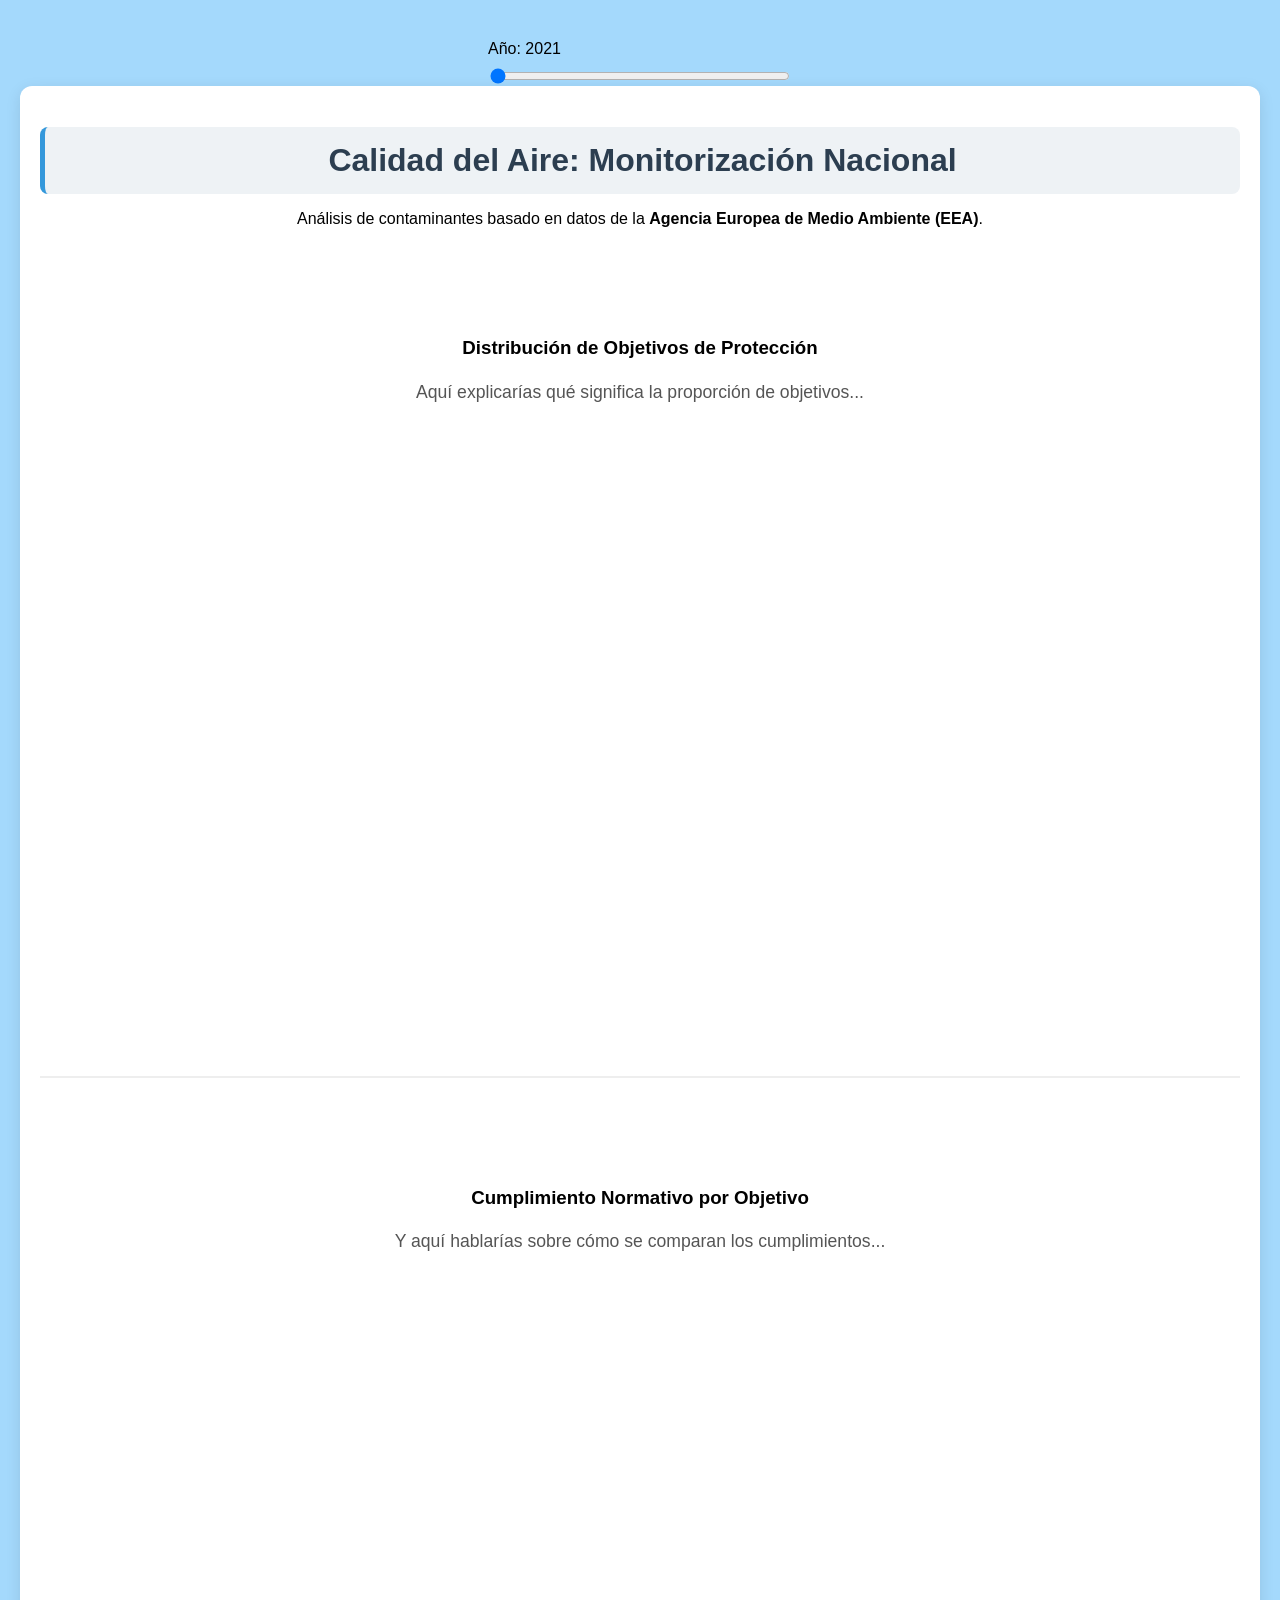
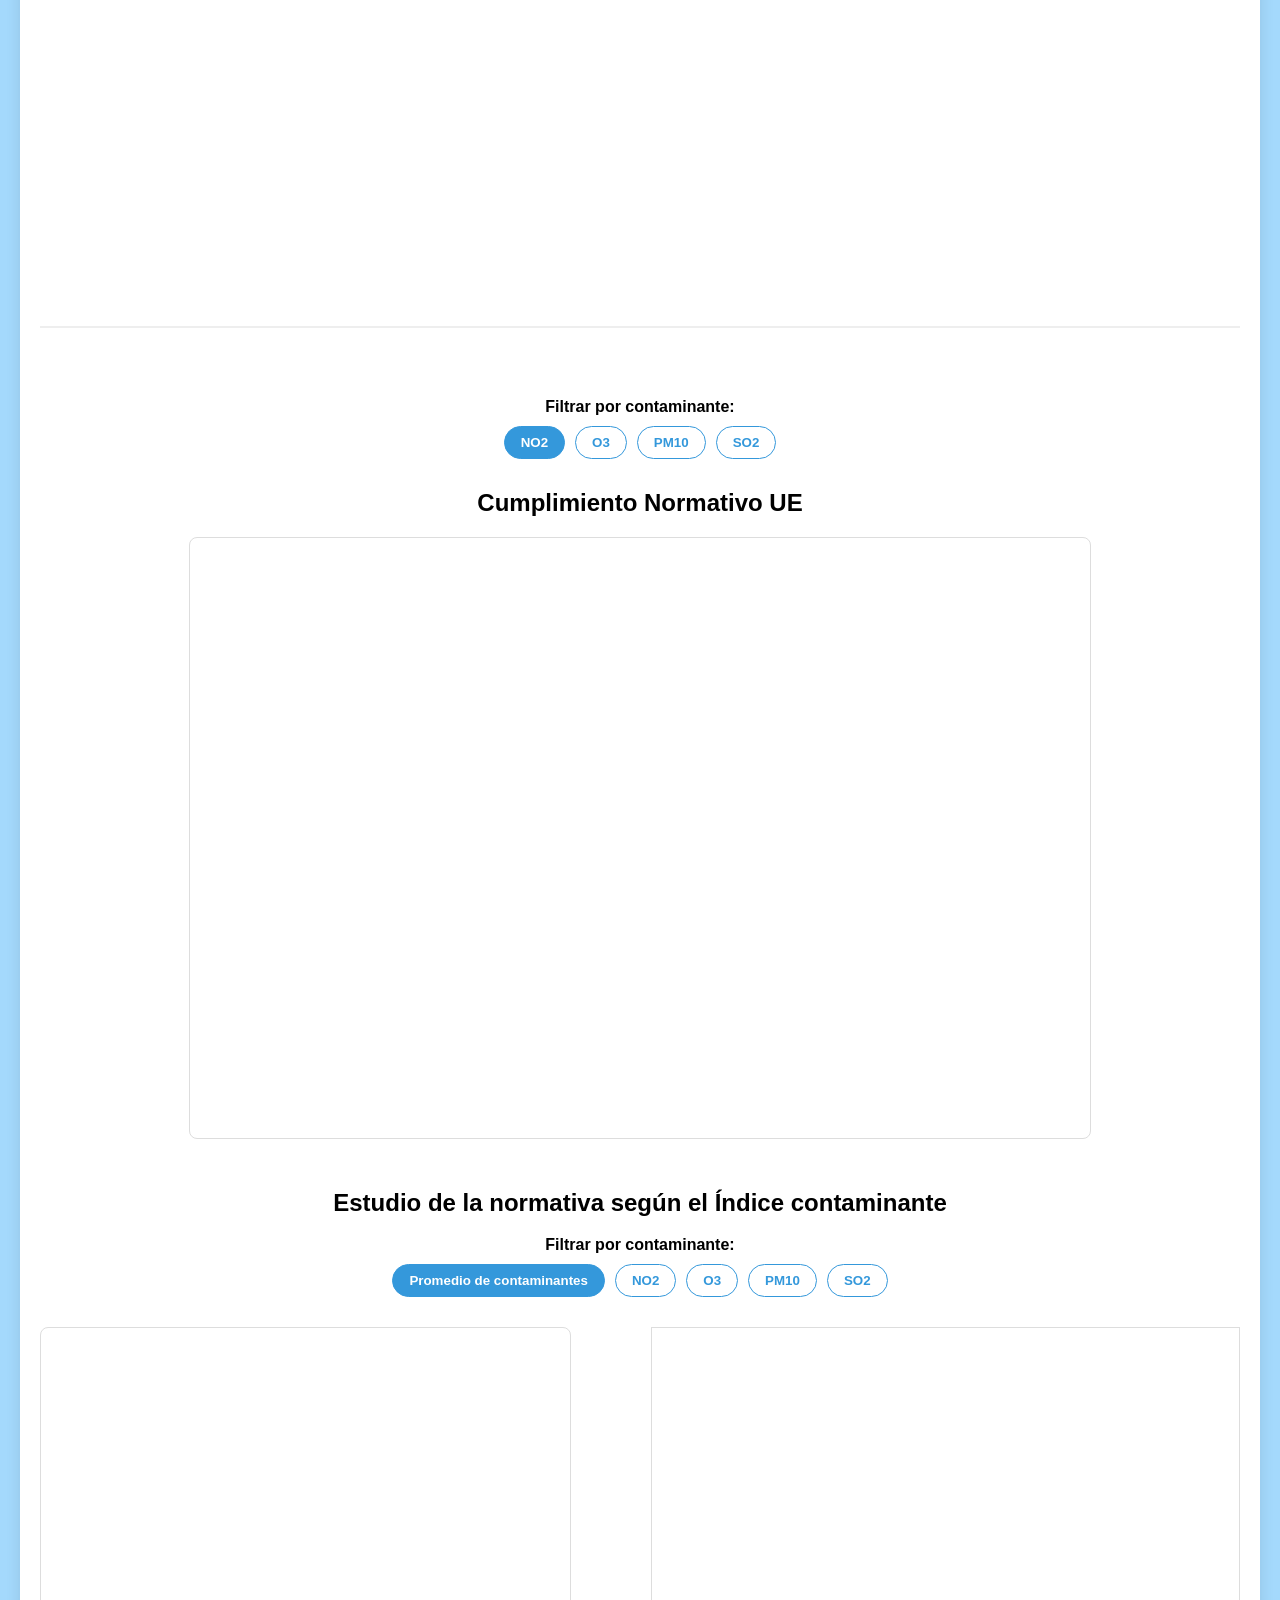
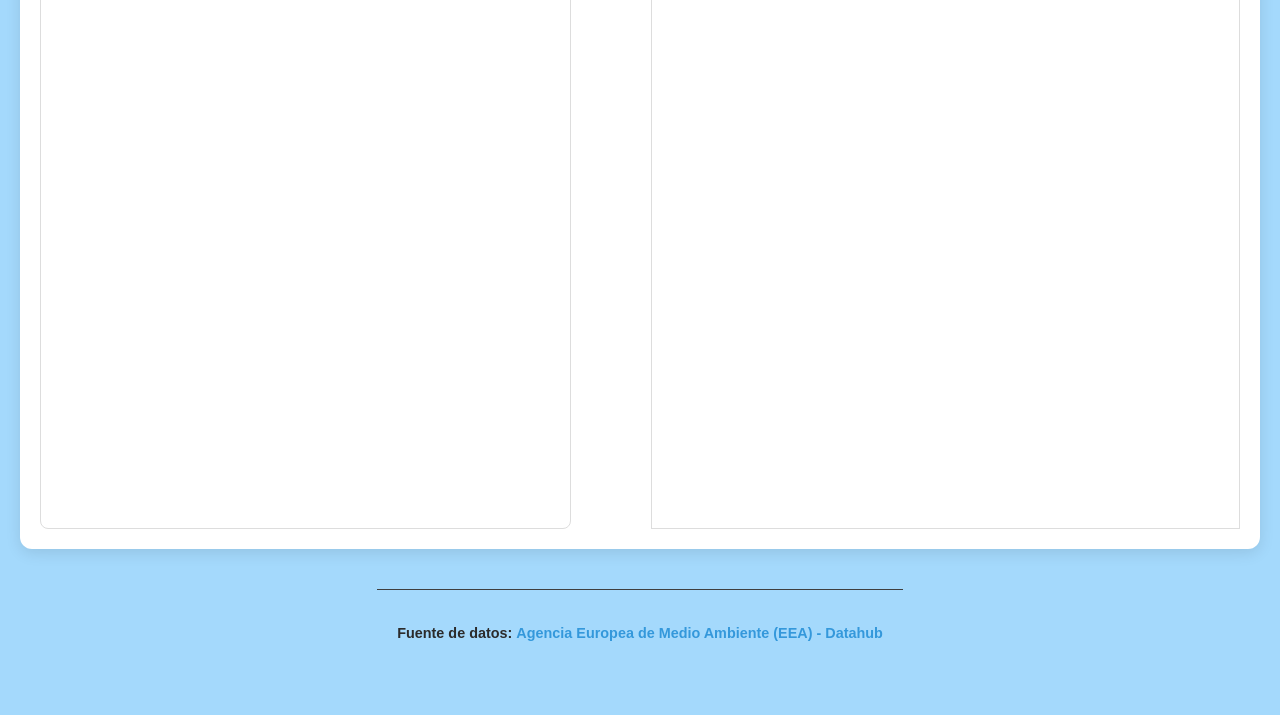
<file: D3 - copia/index.html>
<!DOCTYPE html>

<html>
    <head>
        <meta charset="utf-8">
        <title>Mapa D3</title>
        <link rel="stylesheet" href="estilos.css">
        <script src="https://d3js.org/d3.v7.min.js"></script>
    </head>
<body>

    <div class="controles">
        <label for="slider-anio">Año: <span id="label-anio">2021</span></label>
        <input type="range" id="slider-anio" min="2021" max="2025" value="2020" step="1">
    </div>  
    <div class="container">
        <h1>Calidad del Aire: Monitorización Nacional</h1>
        <p>Análisis de contaminantes basado en datos de la <b>Agencia Europea de Medio Ambiente (EEA)</b>.</p>
    
    <section class="contenedor-grafica">
        <h3>Distribución de Objetivos de Protección</h3>
        <p>Aquí explicarías qué significa la proporción de objetivos...</p>
        <div id="bar-wrapper">
        <svg id="donut-chart" width="800" height="600"></svg>
        </div>
    </section>

    <section class="contenedor-grafica">
        <h3>Cumplimiento Normativo por Objetivo</h3>
        <p>Y aquí hablarías sobre cómo se comparan los cumplimientos...</p>
        <div id="bar-wrapper">
        <svg id="bar-chart" width="800" height="600"></svg>
        </div>
    </section>


    <section>   

        <div class="control-panel">
            <b>Filtrar por contaminante:</b>
            <div id="botones-contaminante" class="button-group">
                <button class="btnE active" data-valor="NO2">NO2</button>
                <button class="btnE" data-valor="O3">O3</button>
                <button class="btnE" data-valor="PM10">PM10</button>
                <button class="btnE" data-valor="SO2">SO2</button>
            </div>
        </div>
        
        <h2>Cumplimiento Normativo UE</h2>
        <div id="mapa-excedencia"></div>

    </section>

    <section>

    
    <div class="control-panel">
        <h2>Estudio de la normativa según el Índice contaminante</h2>
        <b>Filtrar por contaminante:</b>
        <div id="botones-contaminante" class="button-group">
            <button class="btnC active" data-valor="Promedio">Promedio de contaminantes</button>
            <button class="btnC" data-valor="NO2">NO2</button>
            <button class="btnC" data-valor="O3">O3</button>
            <button class="btnC" data-valor="PM10">PM10</button>
            <button class="btnC" data-valor="SO2">SO2</button>
        </div>
    </div>
    


        <div id="tooltip" class="tooltip"></div>
    
        <div class="dashboard">
            <div id="mapa"></div>
            <div id="grafico-barras"></div>
        </div>

    </div>
    </section>
            
    <script src="https://d3js.org/d3.v7.min.js"></script>
    <script src="script_excedencia.js"></script>
    <script src="script.js"></script>
    <script src="graficas_objetivos.js"></script>
    <script src="script_todos_anios.js"></script>

    <footer class="footer">
            <p>
                <b>Fuente de datos:</b> 
                <a href="https://www.eea.europa.eu/en/datahub/datahubitem-view/3b390c9c-f321-490a-b25a-ae93b2ed80c1" target="_blank">
                    Agencia Europea de Medio Ambiente (EEA) - Datahub
                </a>
            </p>
        </footer>
    </div> </body>
</body>




</html>
</file>
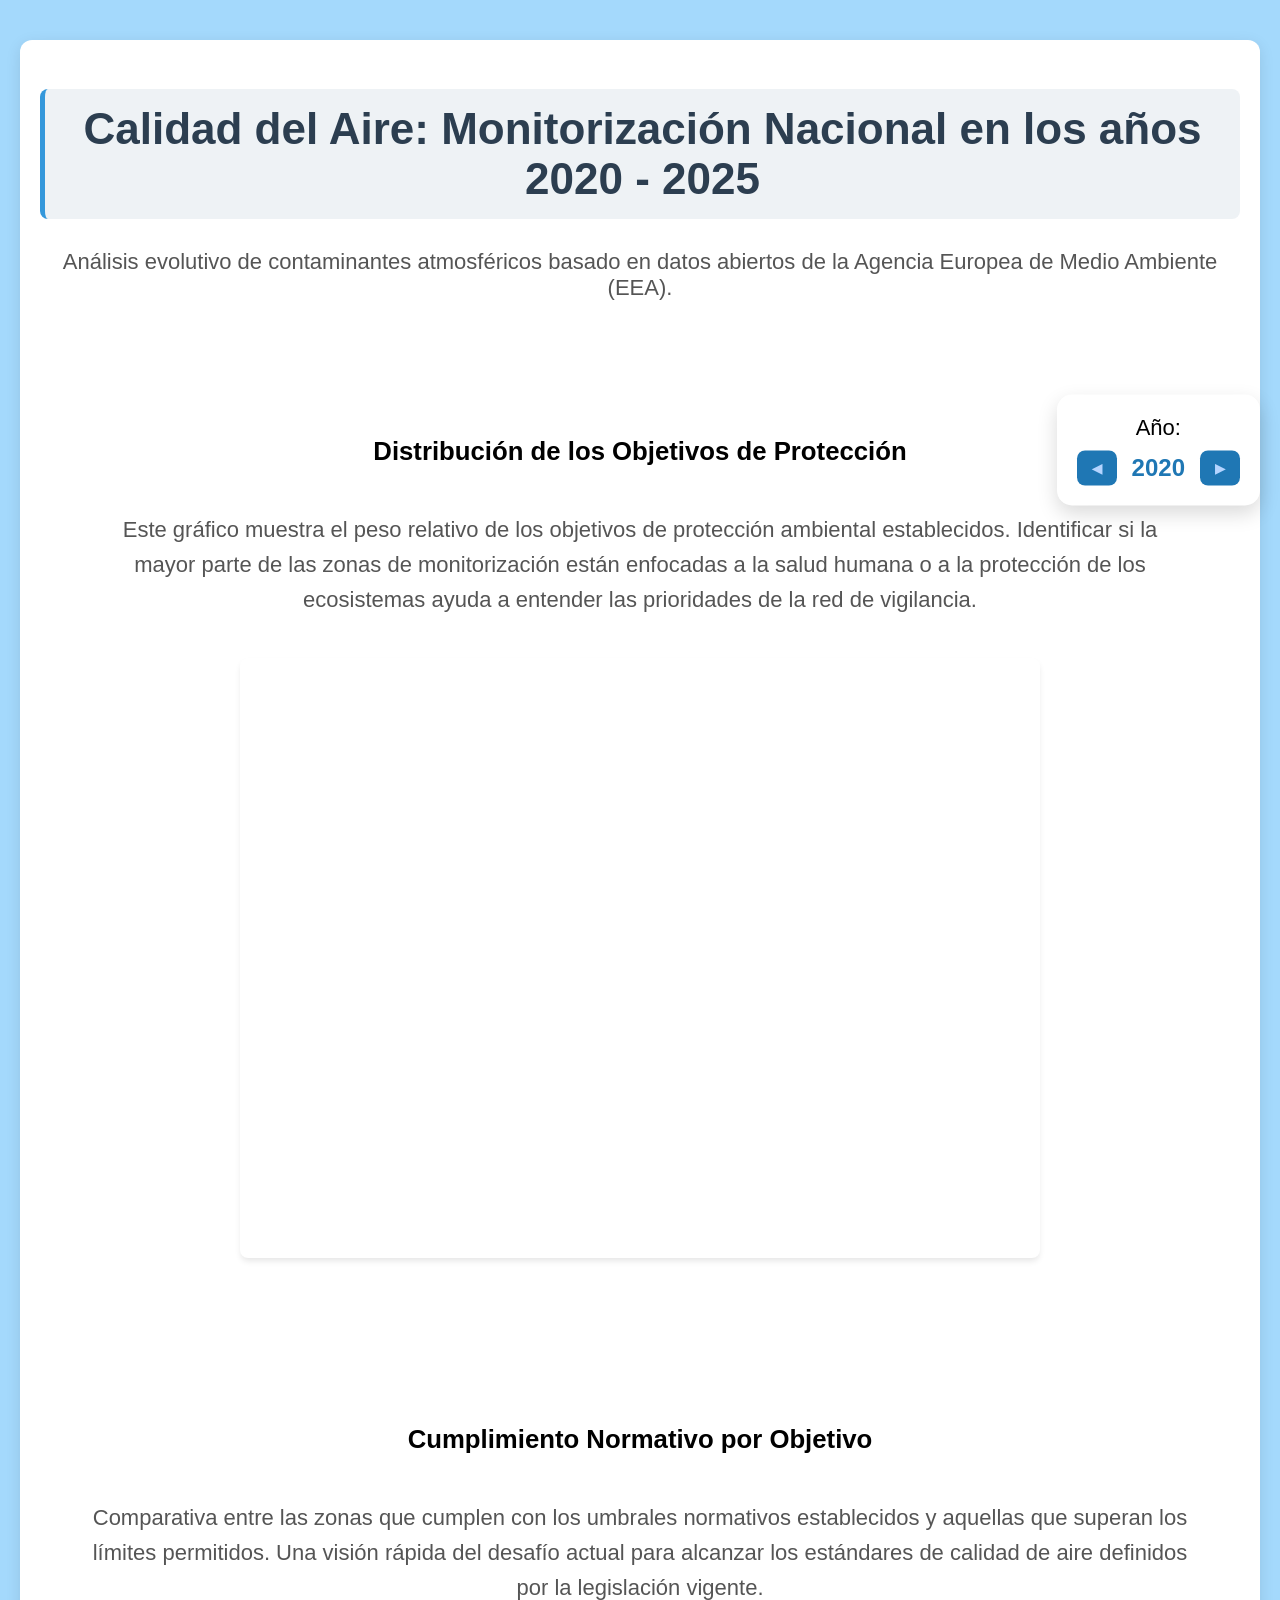
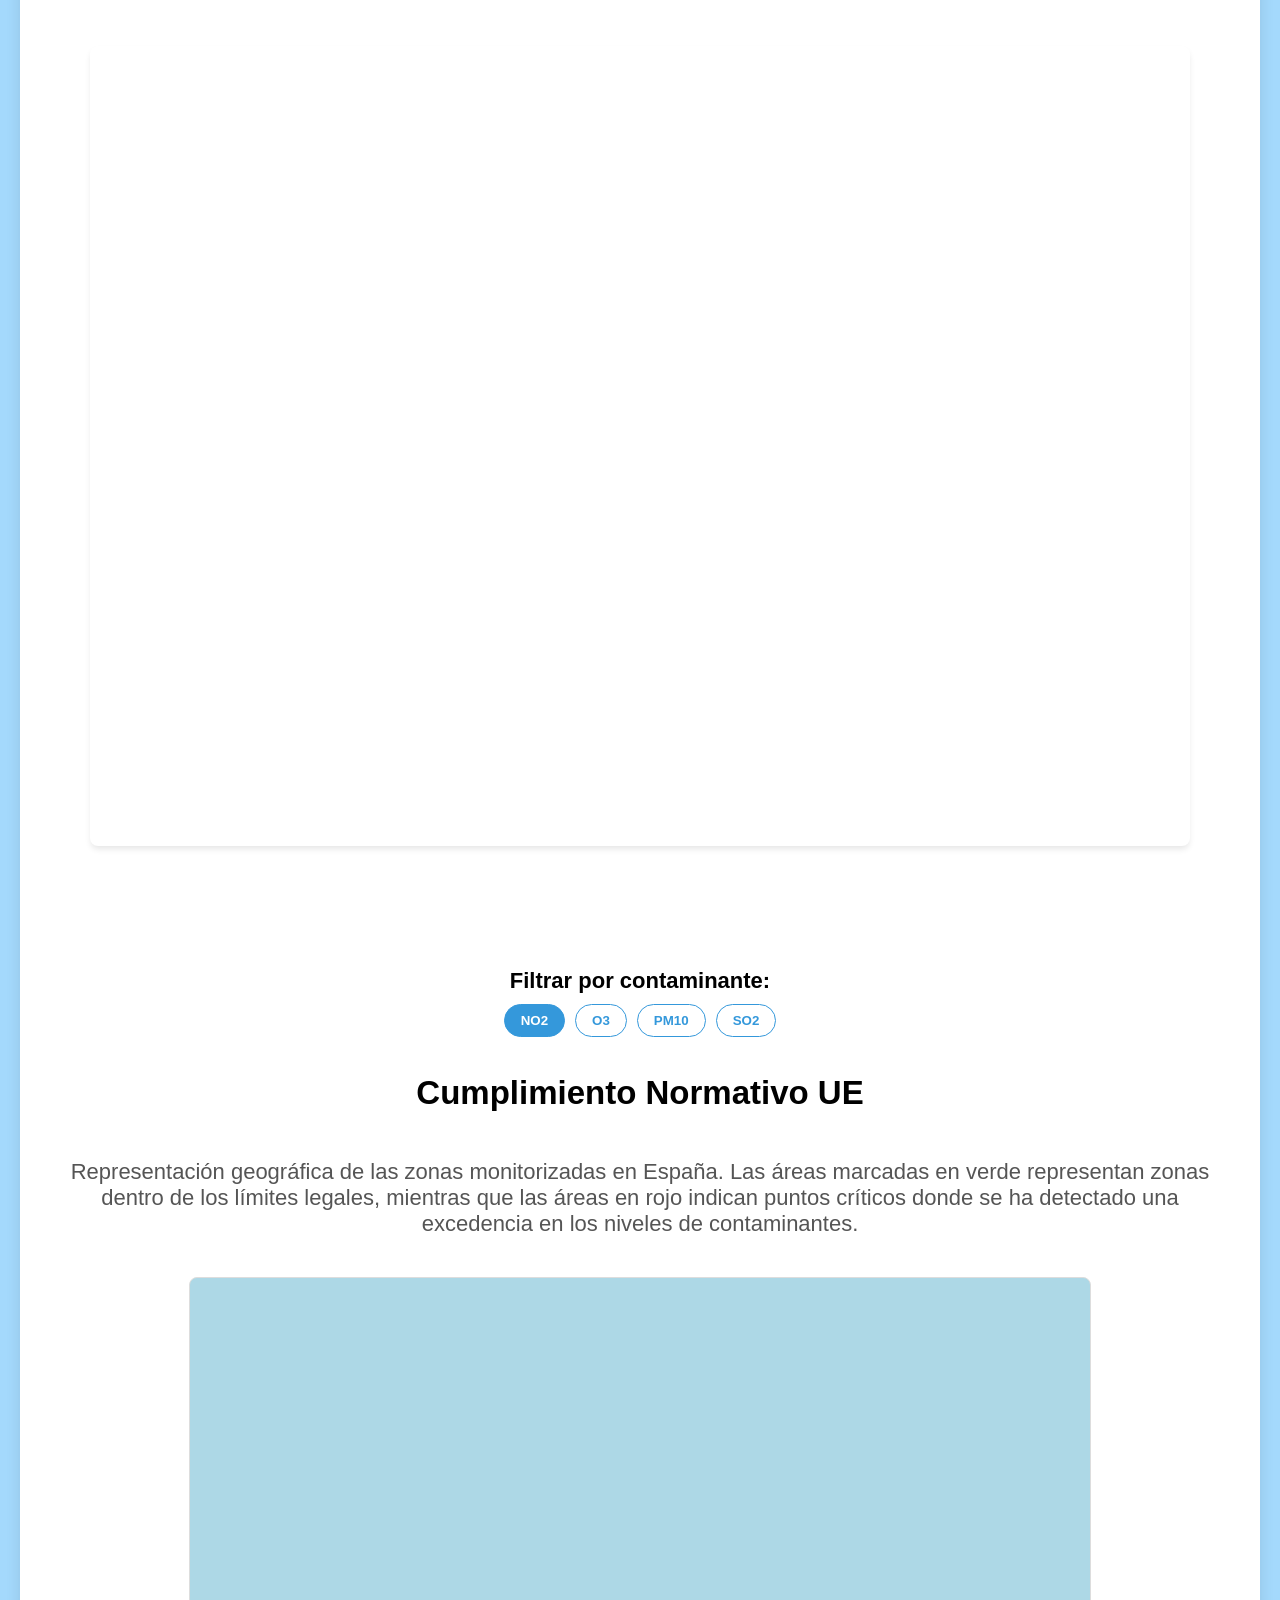
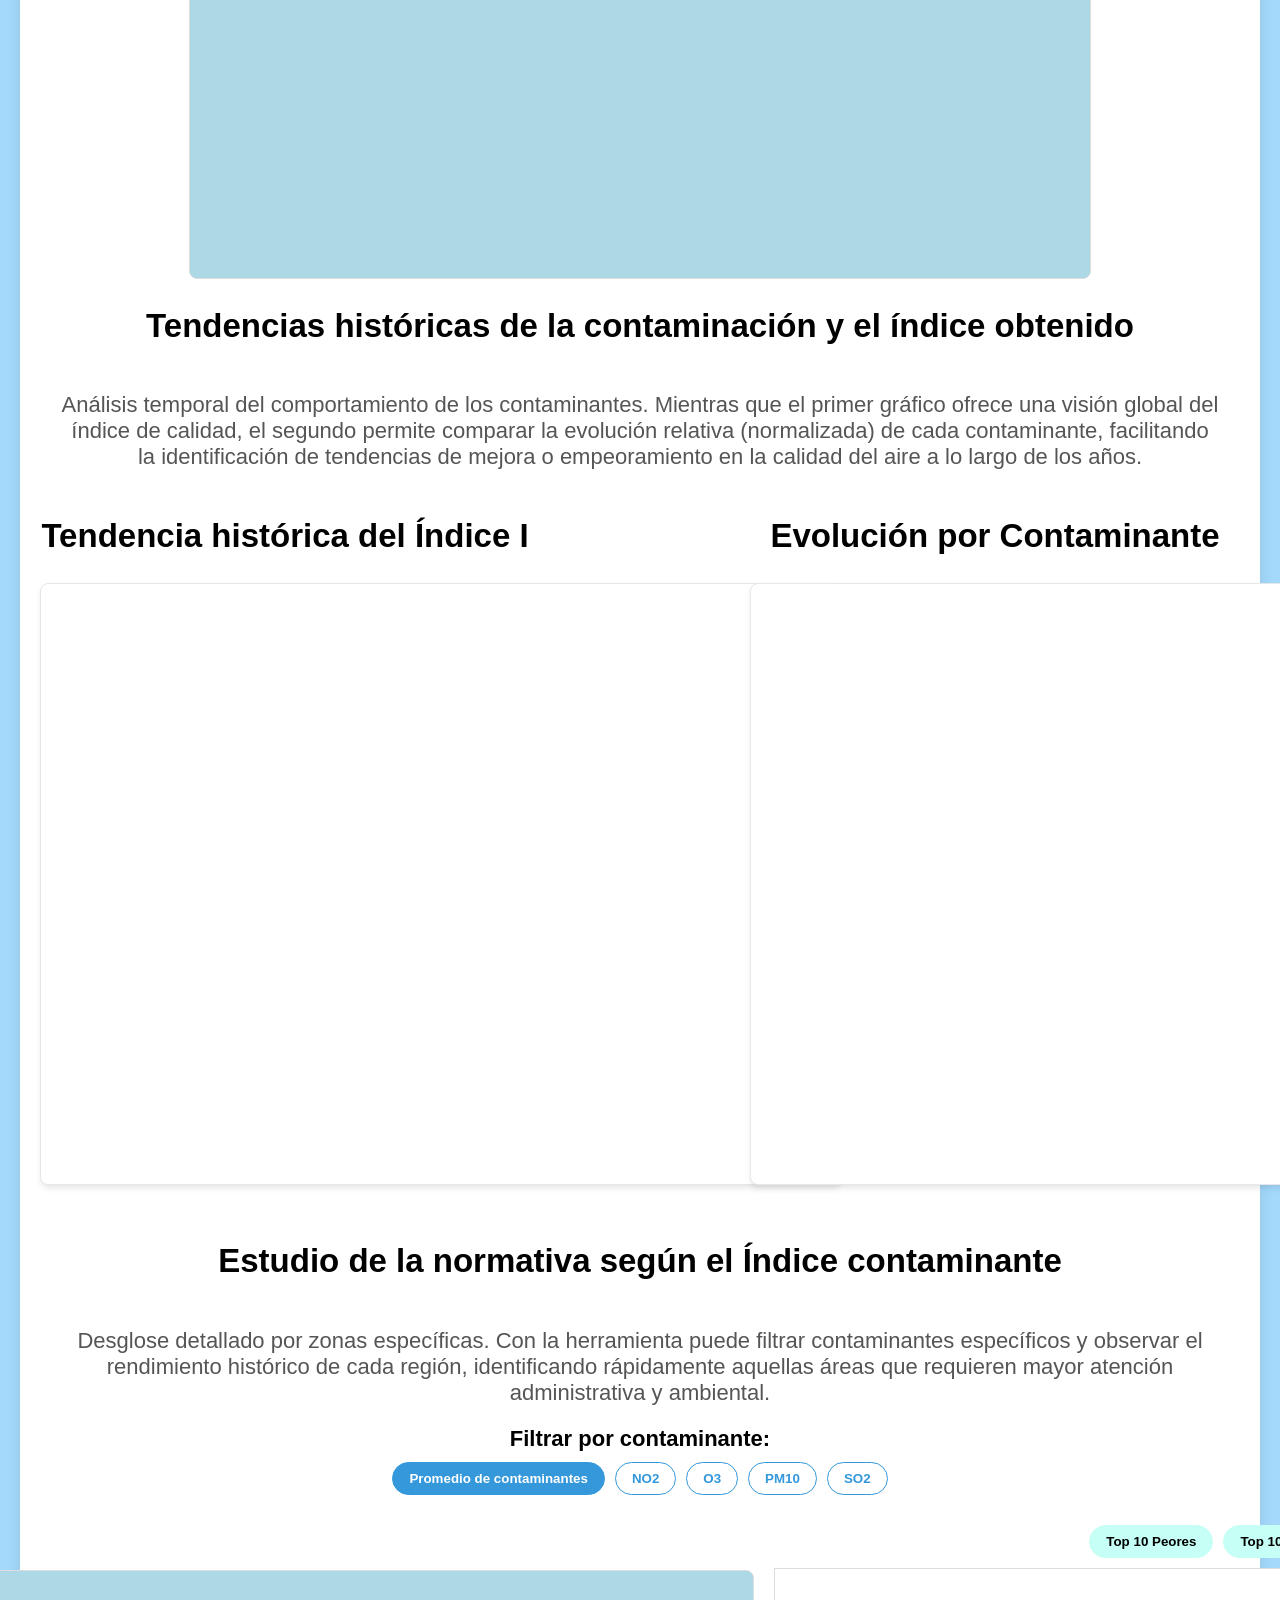
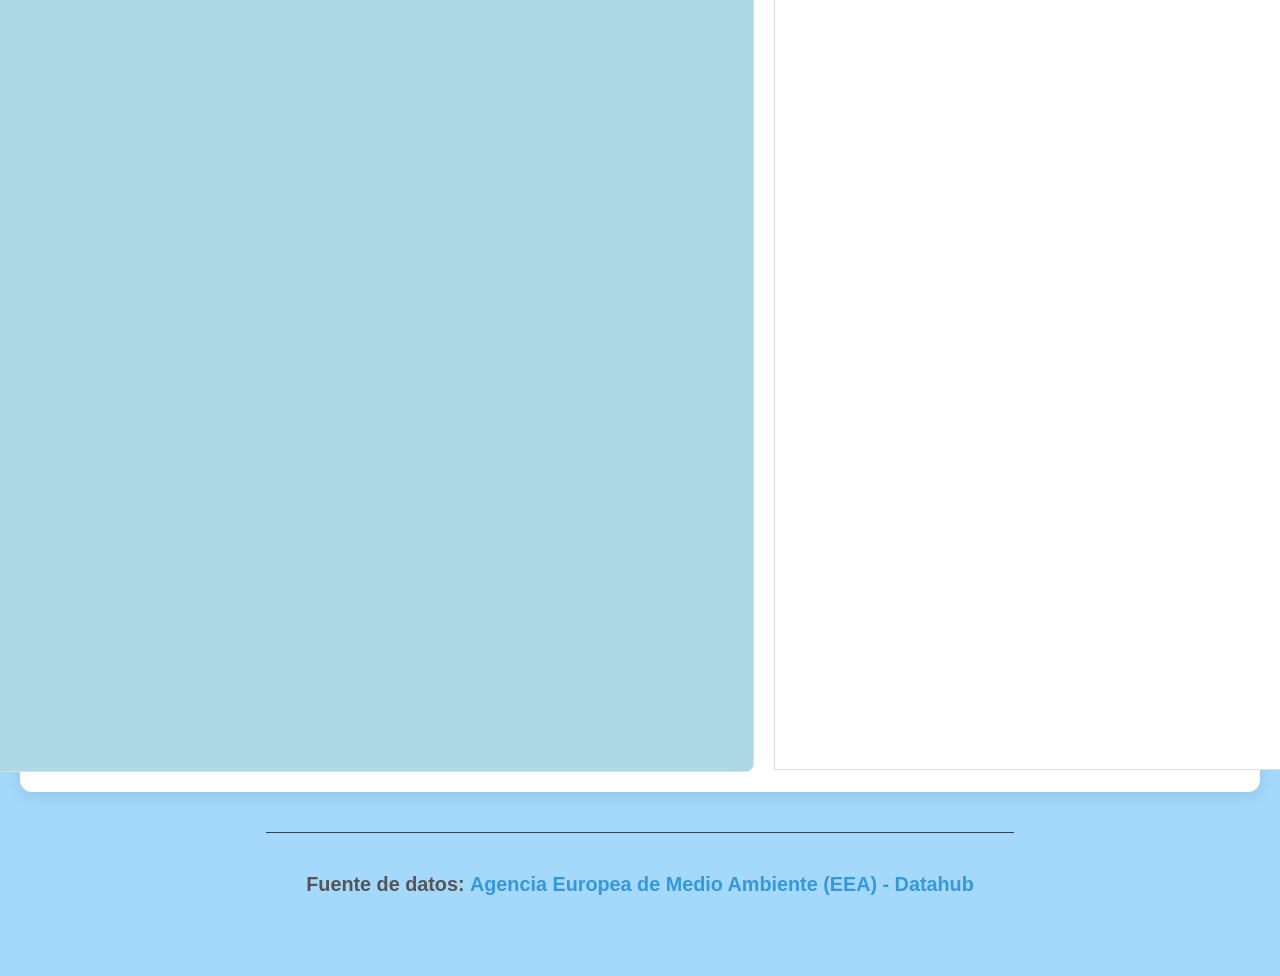
<file: D3/index.html>
<!DOCTYPE html>

<html>
    <head>
        <meta charset="utf-8">
        <title>Mapa D3</title>
        <link rel="stylesheet" href="estilos.css">
        <script src="https://d3js.org/d3.v7.min.js"></script>
    </head>
<body>

    <div class="control-anio-lateral">
        <span class="label-texto">Año:</span>
        <div class="selector-flechas">
            <button id="btn-menos" class="btn-flecha">◀</button>
            <span id="label-anio" class="anio-destacado">2020</span>
            <button id="btn-mas" class="btn-flecha">▶</button>
        </div>
    </div>


    <div class="container">
        <h1>Calidad del Aire: Monitorización Nacional en los años 2020 - 2025</h1>
        <p>Análisis evolutivo de contaminantes atmosféricos basado en datos abiertos de la Agencia Europea de Medio Ambiente (EEA)</b>.</p>
    
    <section class="contenedor-grafica">
        <h3>Distribución de los Objetivos de Protección</h3>
        <p>Este gráfico muestra el peso relativo de los objetivos de protección ambiental establecidos. Identificar si la mayor parte de las zonas de monitorización están enfocadas a la salud humana o a la protección de los ecosistemas ayuda a entender las prioridades de la red de vigilancia.</p>
        <div id="bar-wrapper">
        <svg id="donut-chart" width="800" height="600"></svg>
        </div>
    </section>

    <section class="contenedor-grafica">
        <h3>Cumplimiento Normativo por Objetivo</h3>
        <p>Comparativa entre las zonas que cumplen con los umbrales normativos establecidos y aquellas que superan los límites permitidos. Una visión rápida del desafío actual para alcanzar los estándares de calidad de aire definidos por la legislación vigente.</p>
        <div id="bar-wrapper">
        <svg id="bar-chart" width="800" height="600"></svg>
        </div>
    </section>



    <section>   

        <div class="control-panel">
            <b>Filtrar por contaminante:</b>
            <div id="botones-contaminante" class="button-group">
                <button class="btnE active" data-valor="NO2">NO2</button>
                <button class="btnE" data-valor="O3">O3</button>
                <button class="btnE" data-valor="PM10">PM10</button>
                <button class="btnE" data-valor="SO2">SO2</button>
            </div>
        </div>
        
        <h2>Cumplimiento Normativo UE</h2>
        <p>Representación geográfica de las zonas monitorizadas en España. Las áreas marcadas en verde representan zonas dentro de los límites legales, mientras que las áreas en rojo indican puntos críticos donde se ha detectado una excedencia en los niveles de contaminantes.</p>
        <div id="mapa-excedencia"></div>

    </section>

        <section>
            <h2> Tendencias históricas de la contaminación y el índice obtenido</h2>
            <p>Análisis temporal del comportamiento de los contaminantes. Mientras que el primer gráfico ofrece una visión global del índice de calidad, el segundo permite comparar la evolución relativa (normalizada) de cada contaminante, facilitando la identificación de tendencias de mejora o empeoramiento en la calidad del aire a lo largo de los años.</p>
        </section>
    <section class="contenedor-evolucion-doble">

        <div class="grafico-box">
            <h2>Tendencia histórica del Índice I</h2>
            <svg id="line-chart"></svg>
        </div>

        <div class="grafico-box">
            <h2>Evolución por Contaminante</h2>
            <svg id="line-chart-contaminantes"></svg>
        </div>
    </section>


    <section>

    
    <div class="control-panel">
        <h2>Estudio de la normativa según el Índice contaminante</h2>
        <p>Desglose detallado por zonas específicas. Con la herramienta puede filtrar contaminantes específicos y observar el rendimiento histórico de cada región, identificando rápidamente aquellas áreas que requieren mayor atención administrativa y ambiental.</p>
        <b>Filtrar por contaminante:</b>
        <div id="botones-contaminante" class="button-group">
            <button class="btnC active" data-valor="Promedio">Promedio de contaminantes</button>
            <button class="btnC" data-valor="NO2">NO2</button>
            <button class="btnC" data-valor="O3">O3</button>
            <button class="btnC" data-valor="PM10">PM10</button>
            <button class="btnC" data-valor="SO2">SO2</button>
        </div>
    </div>
    


        <div id="tooltip" class="tooltip"></div>
    
        <div class="dashboard">
            <div id="mapa"></div>

            <div class="grafico-container">
                    <div class="controles-ranking">
                        <button class="button active" data-valor="peores">Top 10 Peores</button>
                        <button class="button" data-valor="mejores">Top 10 Mejores</button>
                    </div>
                <div id="grafico-barras"></div>
            </div>
        </div>

    </div>
    </section>
            
    <script src="https://d3js.org/d3.v7.min.js"></script>
    <script src="script_excedencia.js"></script>
    <script src="script.js"></script>
    <script src="graficas_objetivos.js"></script>

    
    <script src="script_todos_anios.js"></script>

    <footer class="footer">
            <p>
                <b>Fuente de datos:</b> 
                <a href="https://www.eea.europa.eu/en/datahub/datahubitem-view/3b390c9c-f321-490a-b25a-ae93b2ed80c1" target="_blank">
                    Agencia Europea de Medio Ambiente (EEA) - Datahub
                </a>
            </p>
        </footer>
    </div> </body>
</body>




</html>
</file>
<file: D3 - copia/estilos.css>
/* Centrar todo el cuerpo y dar un fondo elegante */
body {
    margin: 0;
    padding: 40px;
    font-family: 'Segoe UI', Tahoma, Geneva, Verdana, sans-serif;
    background-color: #a4d9fc;
    display: flex;
    flex-direction: column;
    align-items: center;
}

/* Estilo del contenedor principal */
.container {
    width: 100%;
    max-width: 2200px;
    background: white;
    padding: 20px;
    border-radius: 12px;
    box-shadow: 0 4px 15px rgba(0,0,0,0.1);
    text-align: center;
}

/* Título con estilo */
h1 {
    color: #2c3e50;
    margin-bottom: 10px;
    background: #eef2f5;
    padding: 15px;
    border-radius: 8px;
    border-left: 5px solid #3498db;
}

/* Panel de control */
.control-panel {
    margin-bottom: 5px;
    padding: 10px;
    background: #ffffff;
    margin: 20px 0;
}
.button-group {
    display: flex;
    justify-content: center;
    gap: 10px;
    margin-top: 10px;
}

.btnE {
    padding: 8px 16px;
    border: 1px solid #3498db;
    background: white;
    color: #3498db;
    border-radius: 20px;
    cursor: pointer;
    transition: all 0.3s;
    font-weight: 600;
}

.btnC {
    padding: 8px 16px;
    border: 1px solid #3498db;
    background: white;
    color: #3498db;
    border-radius: 20px;
    cursor: pointer;
    transition: all 0.3s;
    font-weight: 600;
}


.btnE:hover {
    background: #ebf5fb;
}
.btnC:hover {
    background: #ebf5fb;
}
.btnE.active {
    background: #3498db;
    color: white;
}

.btnC.active {
    background: #3498db;
    color: white;
}

/* Ajuste del mapa para que se mantenga centrado */
#mapa {
    width: 900px;
    height: 800px;
    cursor: crosshair;
    border: 1px solid #ddd;
    border-radius: 8px;
    overflow: hidden;
}

#mapa-excedencia {
    width: 900px;
    height: 600px;
    cursor: crosshair;
    border: 1px solid #ddd;
    border-radius: 8px;
    overflow: hidden;
    margin: 20px auto; 
    display: block;   
}

.dashboard {
    display: flex;
    gap: 80px;
    justify-content: center;
    margin-top: 20px;
    align-items: flex-start;
}
#grafico-barras {
    width: 1000px;
    height: 800px;
    border: 1px solid #ddd;
    background-color: #ffffff;
}
/* =====================================================================
   🎨 ESTILOS PARA EL TOOLTIP FLOTANTE (D3.JS)
   ===================================================================== */
.tooltip {
    position: absolute;
    background: rgba(26, 36, 43, 0.95); /* Fondo oscuro semitransparente */
    color: #ffffff;                    /* Texto blanco */
    padding: 10px 14px;                /* Margen interno */
    border-radius: 6px;                /* Bordes redondeados */
    font-size: 13px;                   /* Tamaño de la letra */
    line-height: 1.5;                  /* Separación entre líneas */
    box-shadow: 0 4px 12px rgba(0, 0, 0, 0.2); /* Sombra elegante */
    font-family: 'Segoe UI', Tahoma, Geneva, Verdana, sans-serif;
    
    /* ⚠️ CRUCIAL: Evita que el cartel parpadee o bloquee el puntero del ratón */
    pointer-events: none; 
    
    /* Empieza oculto hasta que D3.js cambie el estado a 'block' */
    display: none; 
    
    /* Asegura que el cartel flote por encima de cualquier capa del mapa */
    z-index: 9999; 
}

/* Estilos decorativos opcionales para las etiquetas internas */
.tooltip b {
    color: #fec44f; /* Hace que los títulos (ID, Nombre) resalten en amarillo suave */
    font-weight: 600;
}


/* Estilos para la leyenda del mapa */
.leyenda {
    font-family: sans-serif;
    font-size: 12px;
    background: rgba(255, 255, 255, 0.9);
    padding: 10px;
    border-radius: 4px;
    box-shadow: 0 2px 6px rgba(0,0,0,0.15);
}
.leyenda-titulo {
    font-weight: bold;
    margin-bottom: 5px;
    text-align: center;
}

/*--------------------------------------------------------------
/* Footer
/**/
.footer {
    margin-top: 40px;
    padding: 20px;
    border-top: 1px solid #3f3f3f;
    color: #2b2b2b;
    font-size: 0.9em;
}

.footer a {
    color: #3498db;
    text-decoration: none;
    font-weight: bold;
}

.footer a:hover {
    text-decoration: underline;
}

.map-view { 
    width: 800px;
     height: 600px; 
     border: 1px solid #ccc; 
}

/* graficas extras */

.contenedor-grafica {
    max-width: 1200px;
    margin: 60px auto; 
    padding: 30px;
    text-align: center;
    border-bottom: 2px solid #eee; 
}

/* Espaciado para los textos explicativos */
.contenedor-grafica p {
    font-size: 1.1em;
    color: #555;
    line-height: 1.6;
    margin-bottom: 20px;
}

#donut-chart {
    width: 800px;
     height: 600px; 
    border: 2px #eee;
    background-color: #ffffff;
    display: block;
    margin: 20px auto;
}

#donut-chart path {
    transition: opacity 0.3s ease;
    cursor: pointer;
}


#bar-chart {
    width: 800px;
    height: 600px; 
    border: 2px #eee;
    background-color: #ffffff;
    display: block;
    margin: 20px auto;
}

/* Slider años */
.panel-controles {
    margin: 20px;
    padding: 15px;
    background: #f8f9fa;
    border-radius: 8px;
    width: fit-content;
    box-shadow: 0 2px 5px rgba(0,0,0,0.1);
}

#slider-anio {
    width: 300px;
    cursor: pointer;
    display: block;
    margin-top: 10px;
}
input[type=range] {
    width: 100%;
    cursor: pointer;
}

/* Opcional: Estilo para que el texto resalte */
#valor-anio {
    color: #007bff;
    font-size: 1.2em;
}
</file>
<file: D3/estilos.css>
/* Centrar todo el cuerpo y dar un fondo elegante */
html {
    font-size: 22px;
}

p {
    max-width: 1200px; 
    margin: 0 auto;   
    padding: 20px;
    color: #333333; 
    font-family: 'Segoe UI', Tahoma, Geneva, Verdana, sans-serif;
    color: #555;
}

body {
    margin: 0;
    padding: 40px;
    font-family: 'Segoe UI', Tahoma, Geneva, Verdana, sans-serif;
    background-color: #a4d9fc;
    display: flex;
    flex-direction: column;
    align-items: center;
}

/* Estilo del contenedor principal */
.container {
    width: 100%;
    max-width: 2200px;
    background: white;
    padding: 20px;
    border-radius: 12px;
    box-shadow: 0 4px 15px rgba(0,0,0,0.1);
    text-align: center;
}

/* Título con estilo */
h1 {
    color: #2c3e50;
    margin-bottom: 10px;
    background: #eef2f5;
    padding: 15px;
    border-radius: 8px;
    border-left: 5px solid #3498db;
}

/* Panel de control */
.control-panel {
    margin-bottom: 5px;
    padding: 10px;
    background: #ffffff;
    margin: 20px 0;
}
.button-group {
    display: flex;
    justify-content: center;
    gap: 10px;
    margin-top: 10px;
}

.btnE {
    padding: 8px 16px;
    border: 1px solid #3498db;
    background: white;
    color: #3498db;
    border-radius: 20px;
    cursor: pointer;
    transition: all 0.3s;
    font-weight: 600;
}

.btnC {
    padding: 8px 16px;
    border: 1px solid #3498db;
    background: white;
    color: #3498db;
    border-radius: 20px;
    cursor: pointer;
    transition: all 0.3s;
    font-weight: 600;
}


.btnE:hover {
    background: #ebf5fb;
}
.btnC:hover {
    background: #ebf5fb;
}
.btnE.active {
    background: #3498db;
    color: white;
}

.btnC.active {
    background: #3498db;
    color: white;
}

/* Ajuste del mapa para que se mantenga centrado */
#mapa {
    width: 200px;
    flex: 0 0 900px;
    max-width: 100%;
    overflow-x: hidden;
    height: 800px;
    cursor: crosshair;
    border: 1px solid #ddd;
    border-radius: 8px;
    overflow: hidden;
    background-color: #add8e6;
    margin-top: 45px;
    margin-left: 60px;
    align-items: center;
}


#mapa-excedencia {
    width: 100%;
    max-width: 900px;
    overflow-x: hidden;
    height: 600px;
    cursor: crosshair;
    border: 1px solid #ddd;
    border-radius: 8px;
    overflow: hidden;
    margin: 20px auto; 
    display: block;   
    background-color: #add8e6;
}

.dashboard {
    display: flex;
    gap: 20px;
    justify-content: center;
    margin-top: 20px;
    align-items: flex-start;
    width: 100%;

}
#grafico-barras {
    width: 1000px;
    height: 800px;
    border: 1px solid #ddd;
    align-items: flex-start;
    background-color: #ffffff;
    margin-bottom: 0;
}
/* =====================================================================
   🎨 ESTILOS PARA EL TOOLTIP FLOTANTE (D3.JS)
   ===================================================================== */
.tooltip {
    position: absolute;
    background: rgba(26, 36, 43, 0.95); /* Fondo oscuro semitransparente */
    color: #ffffff;                    /* Texto blanco */
    padding: 10px 14px;                /* Margen interno */
    border-radius: 6px;                /* Bordes redondeados */
    font-size: 13px;                   /* Tamaño de la letra */
    line-height: 1.5;                  /* Separación entre líneas */
    box-shadow: 0 4px 12px rgba(0, 0, 0, 0.2); /* Sombra elegante */
    font-family: 'Segoe UI', Tahoma, Geneva, Verdana, sans-serif;
    
    /* ⚠️ CRUCIAL: Evita que el cartel parpadee o bloquee el puntero del ratón */
    pointer-events: none; 
    
    /* Empieza oculto hasta que D3.js cambie el estado a 'block' */
    display: none; 
    
    /* Asegura que el cartel flote por encima de cualquier capa del mapa */
    z-index: 9999; 
}

/* Estilos decorativos opcionales para las etiquetas internas */
.tooltip b {
    color: #fec44f; /* Hace que los títulos (ID, Nombre) resalten en amarillo suave */
    font-weight: 600;
}


/* Estilos para la leyenda del mapa */
.leyenda {
    font-family: sans-serif;
    font-size: 12px;
    background: rgba(255, 255, 255, 0.9);
    padding: 10px;
    border-radius: 4px;
    box-shadow: 0 2px 6px rgba(0,0,0,0.15);
}
.leyenda-titulo {
    font-weight: bold;
    margin-bottom: 5px;
    text-align: center;
}

/*--------------------------------------------------------------
/* Footer
/**/
.footer {
    margin-top: 40px;
    padding: 20px;
    border-top: 1px solid #3f3f3f;
    color: #2b2b2b;
    font-size: 0.9em;
}

.footer a {
    color: #3498db;
    text-decoration: none;
    font-weight: bold;
}

.footer a:hover {
    text-decoration: underline;
}

.map-view { 
    width: 800px;
     height: 600px; 
     border: 1px solid #ccc; 
}

/* graficas extras */

.contenedor-grafica {
    max-width: 1200px;
    margin: 60px auto; 
    padding: 30px;
    text-align: center;
    border-bottom: 2px solid #ffffff; 
}

/* Espaciado para los textos explicativos */
.contenedor-grafica p {
    font-family: 'Segoe UI', Tahoma, Geneva, Verdana, sans-serif;
    color: #555;
    line-height: 1.6;
    margin-bottom: 20px;
}

#donut-chart {
    width: 800px;
     height: 600px; 
    border: 2px #ffffff;
    background-color: #ffffff;
    display: block;
    margin: 20px auto;
}

#donut-chart path {
    transition: opacity 0.3s ease;
    cursor: pointer;
}


#bar-chart {
    width: 1100px;
    height: 800px; 
    border: 2px #eee;
    background-color: #ffffff;
    display: block;
    margin: 20px auto;
}

/* Slider años */
.panel-controles {
    margin: 20px;
    padding: 15px;
    background: #f8f9fa;
    border-radius: 8px;
    width: fit-content;
    box-shadow: 0 2px 5px rgba(0,0,0,0.1);
}

.control-anio-lateral {
    position: fixed;
    right: 20px;
    top: 50%;
    transform: translateY(-50%);
    background: #fff;
    padding: 20px;
    border-radius: 15px;
    box-shadow: 0 8px 20px rgba(0,0,0,0.15);
    text-align: center;
    z-index: 1000;
}

.selector-flechas {
    display: flex;
    align-items: center;
    gap: 15px;
    margin-top: 10px;
}

.btn-flecha {
    background: #1f77b4;
    color: rgb(180, 212, 255);
    border: none;
    padding: 10px 15px;
    border-radius: 8px;
    cursor: pointer;
    font-weight: bold;
}

.btn-flecha:disabled { background: #acacac; }
.anio-destacado { font-size: 24px; font-weight: 800; color: #1f77b4; }

/* Opcional: Estilo para que el texto resalte */
#valor-anio {
    color: #007bff;
    font-size: 1.2em;
}


/* Gráfica evolutiva de contaminación */
.contenedor-evolucion {
    margin: 100px auto;
    text-align: center;
    max-width: 1600px;
}

/* Estilo específico para el SVG de línea */
#line-chart {
    width: 800px;
    height: 600px; 
    background: #ffffff;
    border: 1px solid #e5e7eb; /* Borde sutil */
    border-radius: 8px;
    box-shadow: 0 4px 6px -1px rgba(0, 0, 0, 0.1);
    display: block;
    margin: 0 auto;
}

/* Estilo para los ejes y texto de la gráfica */
#line-chart .domain {
    stroke: #9ca3af; /* Color de las líneas de los ejes */
}

#line-chart .tick text {
    font-size: 14px;
    fill: #374151;
}

/* Para que la línea se vea suave y profesional */
#line-chart path {
    fill: none;
    stroke: #2563eb; /* Azul corporativo */
    stroke-width: 3px;
    stroke-linecap: round;
    stroke-linejoin: round;
}
#line-chart-contaminantes {
    width: 800px;
    height: 600px;   
    background: #ffffff;
    border: 1px solid #e5e7eb;
    border-radius: 8px;
    box-shadow: 0 4px 6px -1px rgba(0, 0, 0, 0.1);
    display: block;
    margin: 0 auto;
}

/* Para que las líneas del gráfico no se vean cortadas */
#line-chart-contaminantes path {
    fill: none;
    stroke-width: 3px;
    stroke-linecap: round;
    stroke-linejoin: round;
}
#line-chart-contaminantes .domain {
    stroke: #9ca3af; /* Color de las líneas de los ejes */
}


/* Hover linea  */
/* 1. Cuando el ratón entra en el contenedor de las líneas */
.contenedor-grafico:hover .linea-contaminante {
    opacity: 0.2; /* Apaga todas las líneas */
    transition: opacity 0.3s ease;
}

/* 2. Cuando el ratón se posa sobre una línea específica */
.contenedor-grafico .linea-contaminante:hover {
    opacity: 1 !important; /* Resalta solo la línea señalada */
    stroke-width: 5px;     /* Opcional: hazla un poco más gruesa */
}

.contenedor-evolucion-doble {
    display: flex;
    justify-content: center;
    align-items: flex-start;
    gap: 220px;
    margin: 0px auto;
    padding: 0 0px;
    max-width: 1800px;
}

.grafico-box {
    text-align: center;
    flex: 1; 
    max-width: 1800px;
    min-width: 0;
}

/* Asegura que los SVGs sean responsivos */
svg {
    width: 100%;
    height: auto;
    background: #ffffff;
    border: 1px solid #e5e7eb;
    border-radius: 8px;
    box-shadow: 0 4px 6px -1px rgba(0, 0, 0, 0.1);
}

.grafico-container {
    display: flex;
    flex-direction: column; /* Apila botones y gráfico verticalmente */
    width: 100%;
    flex: 0 1 auto; 
    max-width: 50%;
    margin-right: 115px;
}

.controles-ranking {
    display: flex;
    gap: 10px;
    margin-bottom: 10px;
    margin-right: 20px;
    justify-content: flex-end; /* Alinea los botones a la derecha del gráfico */
}

button {
    padding: 8px 16px;
    border: 1px solid #c6fff3;
    background: rgb(197, 255, 245);
    color: #000000;
    border-radius: 20px;
    cursor: pointer;
    transition: all 0.3s;
    font-weight: 600;
}

button:hover { background-color: #c2e9ff; }
</file>
